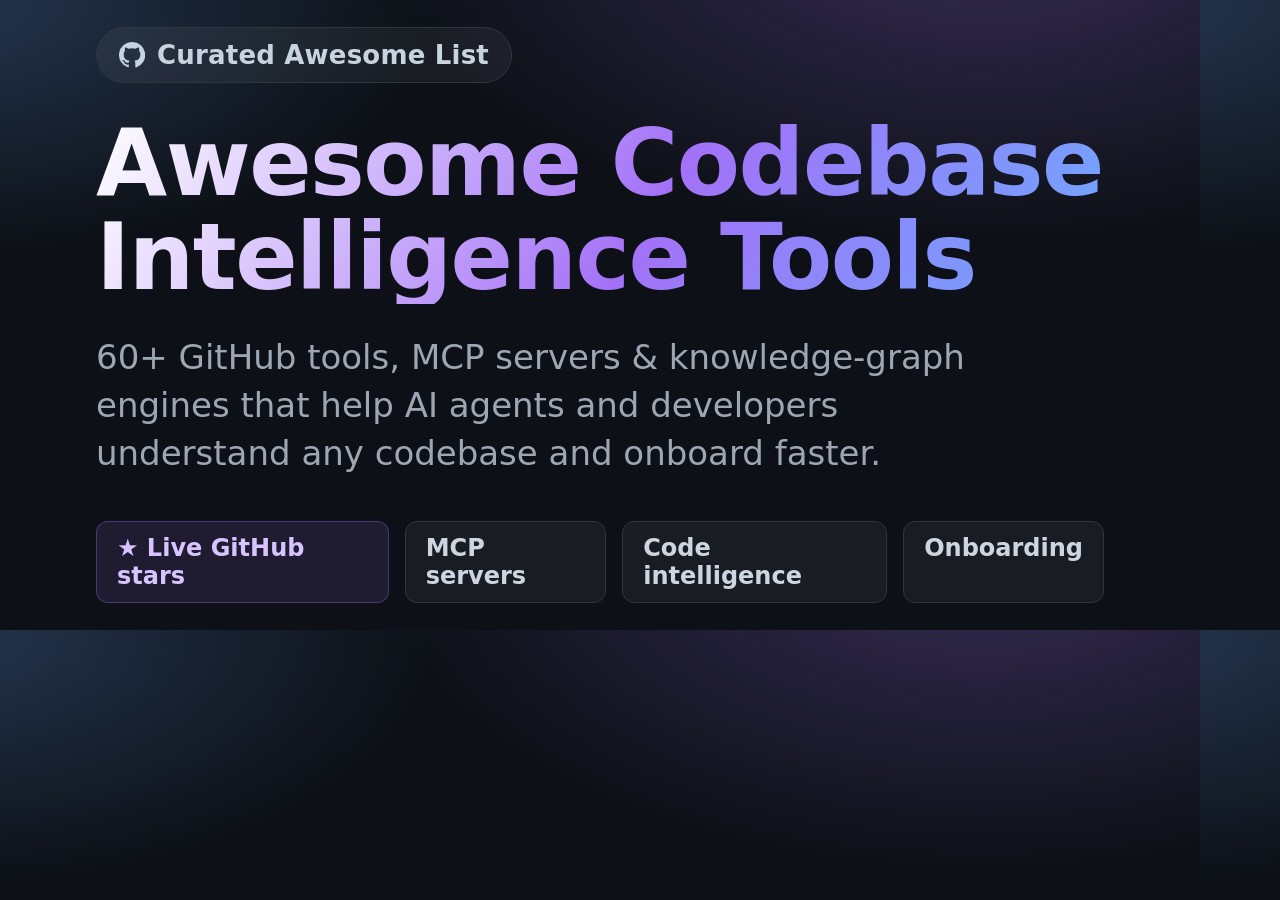
<file: og-image.html>
<!DOCTYPE html>
<html lang="en">
<head>
<meta charset="UTF-8" />
<style>
  * { margin: 0; box-sizing: border-box; }
  html, body { width: 1200px; height: 630px; }
  body {
    font-family: "Inter", system-ui, -apple-system, "Segoe UI", Roboto, sans-serif;
    color: #e6edf3;
    background:
      radial-gradient(1000px 520px at 82% -12%, rgba(163,113,247,0.28), transparent 60%),
      radial-gradient(900px 460px at -5% 0%, rgba(110,168,255,0.24), transparent 55%),
      #0d1117;
    display: flex;
    flex-direction: column;
    justify-content: center;
    padding: 88px 96px;
    position: relative;
    overflow: hidden;
  }
  .badge {
    display: inline-flex; align-items: center; gap: 12px;
    font-size: 26px; font-weight: 600; letter-spacing: .2px;
    color: #c8d3e0; background: rgba(255,255,255,.05);
    border: 1px solid #30363d; border-radius: 999px;
    padding: 12px 22px; width: max-content;
  }
  .badge svg { fill: #c8d3e0; }
  h1 {
    font-size: 92px; line-height: 1.02; font-weight: 800;
    margin: 34px 0 0; letter-spacing: -1.5px;
    background: linear-gradient(120deg, #ffffff, #a371f7 55%, #6ea8ff);
    -webkit-background-clip: text; background-clip: text; color: transparent;
  }
  p.sub {
    font-size: 34px; line-height: 1.4; color: #9da7b3;
    margin: 30px 0 0; max-width: 940px;
  }
  .chips { display: flex; gap: 16px; margin-top: 44px; }
  .chip {
    font-size: 24px; font-weight: 600; color: #cdd6e0;
    background: rgba(255,255,255,.05); border: 1px solid #30363d;
    border-radius: 12px; padding: 12px 20px;
  }
  .chip.accent { color: #d7c4ff; border-color: #a371f755; background: rgba(163,113,247,.12); }
</style>
</head>
<body>
  <div class="badge">
    <svg viewBox="0 0 16 16" width="26" height="26" aria-hidden="true"><path d="M8 0a8 8 0 0 0-2.53 15.59c.4.07.55-.17.55-.38v-1.34c-2.23.49-2.7-1.07-2.7-1.07-.36-.92-.89-1.17-.89-1.17-.73-.5.06-.49.06-.49.8.06 1.23.83 1.23.83.71 1.22 1.87.87 2.33.66.07-.52.28-.87.5-1.07-1.78-.2-3.64-.89-3.64-3.95 0-.87.31-1.59.83-2.15-.08-.2-.36-1.02.08-2.12 0 0 .67-.22 2.2.82a7.6 7.6 0 0 1 4 0c1.53-1.04 2.2-.82 2.2-.82.44 1.1.16 1.92.08 2.12.52.56.83 1.28.83 2.15 0 3.07-1.87 3.75-3.65 3.95.29.25.54.73.54 1.48v2.2c0 .21.15.46.55.38A8 8 0 0 0 8 0Z"/></svg>
    Curated Awesome List
  </div>
  <h1>Awesome Codebase<br />Intelligence Tools</h1>
  <p class="sub">60+ GitHub tools, MCP servers &amp; knowledge-graph engines that help AI agents and developers understand any codebase and onboard faster.</p>
  <div class="chips">
    <span class="chip accent">★ Live GitHub stars</span>
    <span class="chip">MCP servers</span>
    <span class="chip">Code intelligence</span>
    <span class="chip">Onboarding</span>
  </div>
</body>
</html>
</file>
